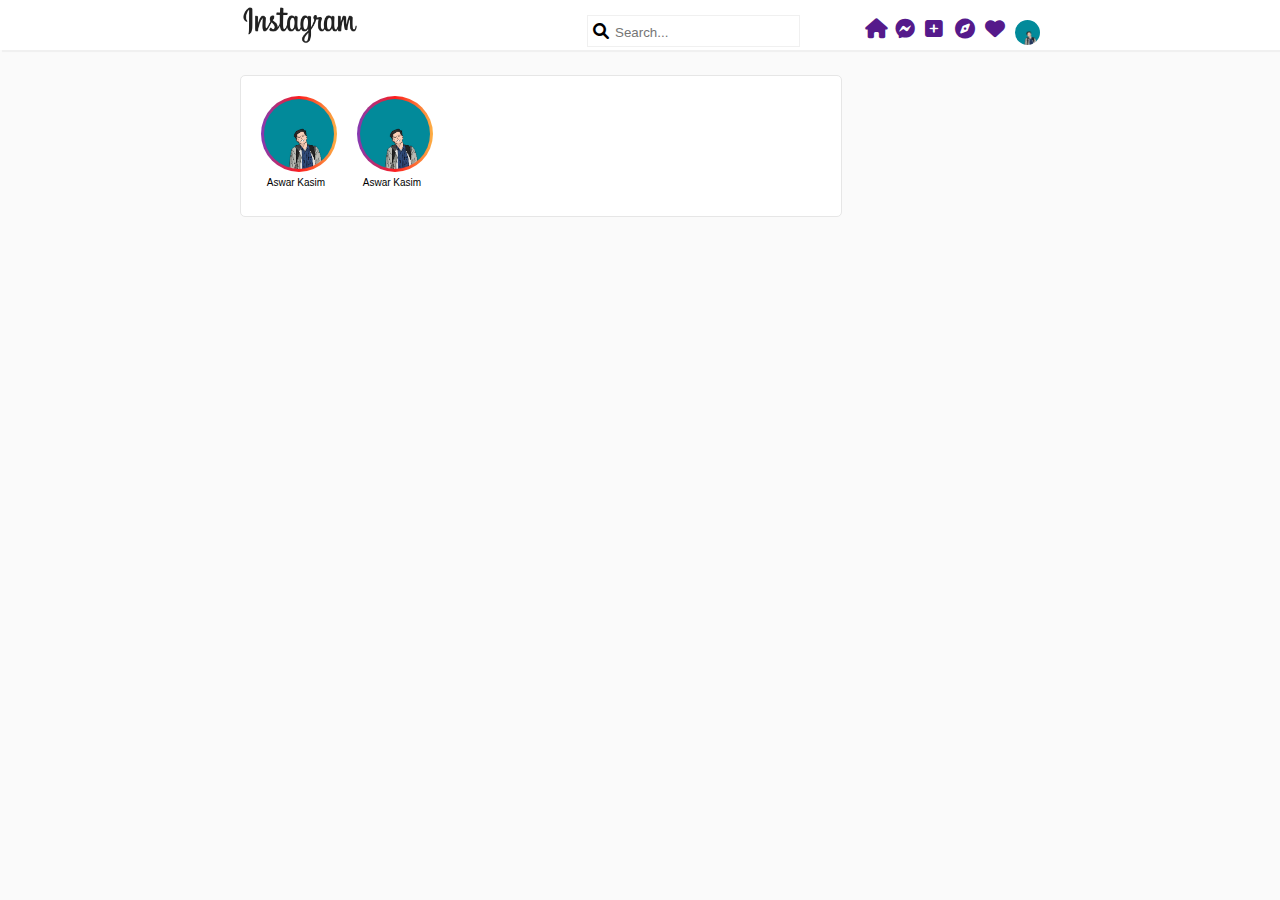
<file: 02 Story/index.html>
<!DOCTYPE html>
<html lang="en">
<head>
  <title>Document</title>
  <link rel="stylesheet" href="style.css">
  <link rel="stylesheet" href="https://cdnjs.cloudflare.com/ajax/libs/font-awesome/6.0.0-beta3/css/all.min.css">
</head>
<body>
  
  <div class="header">
    <div class="container">
      

      <div class="flex">

        <div class="col-1">
          <div class="flex">
          <img src="img/logo.png" width="120px" alt="">
            <div class="input-wrapper">
              <div class="search">
                <i class="fas fa-search"></i>
                <input type="text" class="input-search" placeholder="Search...">
              </div>
            </div>
          </div>
        </div>

        <div class="col-2">
          <div class="menu-wrapper">
            <div class="menu">
              <a href="" class="menu-link"><i class="fas fa-lg fa-home"></i></a>
              <a href="" class="menu-link"><i class="fab fa-lg fa-facebook-messenger"></i></a>
              <a href="" class="menu-link"><i class="fas fa-lg fa-plus-square"></i></a>
              <a href="" class="menu-link"><i class="fas fa-lg fa-compass"></i></a>
              <a href="" class="menu-link"><i class="fas fa-lg fa-heart"></i></a>

              <div class="img-circle">
                <img src="img/avatar.jpg" class="img-avatar" alt="">
              </div>
            </div>
          </div>
        </div>
      </div>

    </div>
  </div>

  <div class="container">
    <div class="col-1">
      <div class="card">

        <div class="flex">

          <div class="story">
            <div class="img-circle-gradient">
              <div class="img-circle-story">
                <img src="img/avatar.jpg" class="img-story" alt="">
              </div>
            </div>
            <div class="name-story-wrapper">
              <div class="name-story">Aswar Kasim</div>
            </div>
          </div>

            <div class="story">
              <div class="img-circle-gradient">
                <div class="img-circle-story">
                  <img src="img/avatar.jpg" class="img-story" alt="">
                </div>
              </div>
              <div class="name-story-wrapper">
                <div class="name-story">Aswar Kasim</div>
              </div>
            </div>


        </div>

        
      </div>
    </div>
    <div class="col-2">

    </div>
  </div>
 
</body>
</html>
</file>
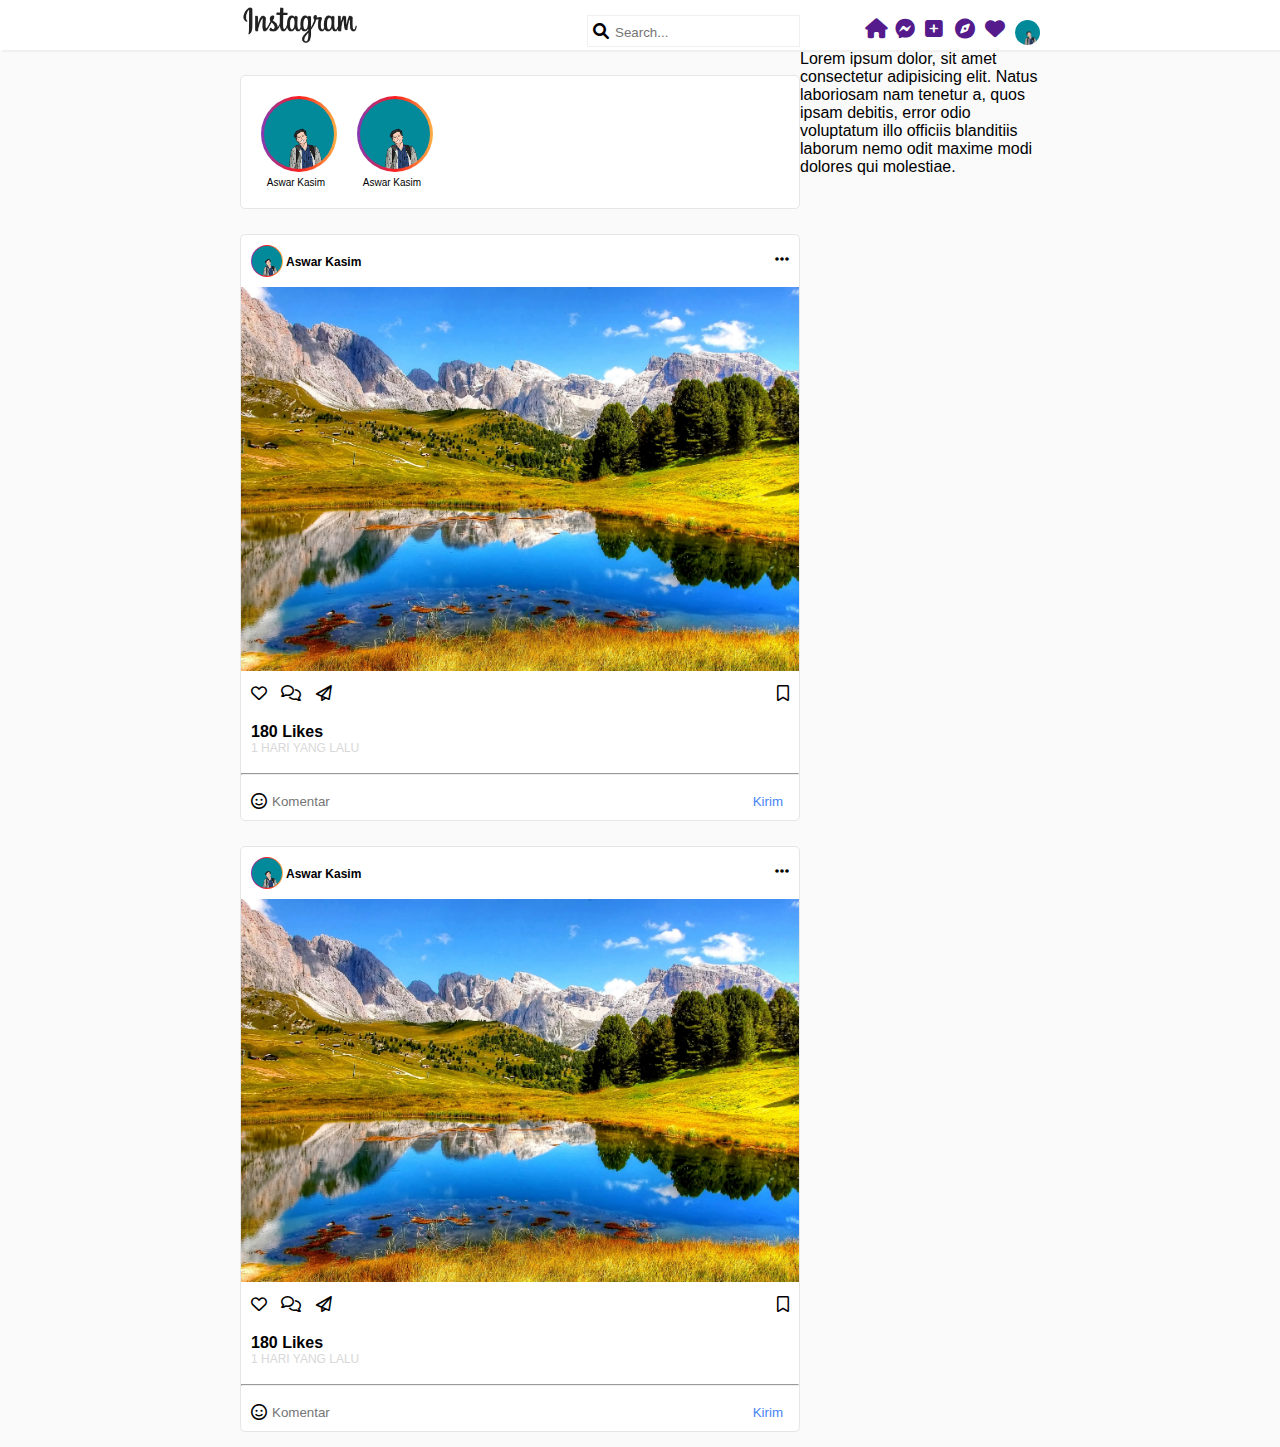
<file: 03 post/index.html>
<!DOCTYPE html>
<html lang="en">
<head>
  <title>Document</title>
  <link rel="stylesheet" href="style.css">
  <link rel="stylesheet" href="https://cdnjs.cloudflare.com/ajax/libs/font-awesome/6.0.0-beta3/css/all.min.css">
</head>
<body>
  
  <div class="header">
    <div class="container">
      

      <div class="flex">

        <div class="col-1">
          <div class="flex">
          <img src="img/logo.png" width="120px" alt="">
            <div class="input-wrapper">
              <div class="search">
                <i class="fas fa-search"></i>
                <input type="text" class="input-search" placeholder="Search...">
              </div>
            </div>
          </div>
        </div>

        <div class="col-2">
          <div class="menu-wrapper">
            <div class="menu">
              <a href="" class="menu-link"><i class="fas fa-lg fa-home"></i></a>
              <a href="" class="menu-link"><i class="fab fa-lg fa-facebook-messenger"></i></a>
              <a href="" class="menu-link"><i class="fas fa-lg fa-plus-square"></i></a>
              <a href="" class="menu-link"><i class="fas fa-lg fa-compass"></i></a>
              <a href="" class="menu-link"><i class="fas fa-lg fa-heart"></i></a>

              <div class="img-circle">
                <img src="img/avatar.jpg" class="img-avatar" alt="">
              </div>
            </div>
          </div>
        </div>
      </div>

    </div>
  </div>

  <div class="container flex">
    <div class="col-1">
      <div class="card">

        <div class="flex">

          <div class="story">
            <div class="img-circle-gradient">
              <div class="img-circle-story">
                <img src="img/avatar.jpg" class="img-story" alt="">
              </div>
            </div>
            <div class="name-story-wrapper">
              <div class="name-story">Aswar Kasim</div>
            </div>
          </div>

            <div class="story">
              <div class="img-circle-gradient">
                <div class="img-circle-story">
                  <img src="img/avatar.jpg" class="img-story" alt="">
                </div>
              </div>
              <div class="name-story-wrapper">
                <div class="name-story">Aswar Kasim</div>
              </div>
            </div>


        </div>

        
      </div>

      <div class="card-post">

        <div class="head-post flex">
          <div class="avatar-post flex">
            <div class="img-circle-gradient-post">
              <div class="img-circle-post">
                <img src="img/avatar.jpg" class="img-avatar-post" alt="">
              </div>
            </div>
            <b class="title-avatar-post">Aswar Kasim</b>

          </div>

          <div class="menu-post">
          <i class="fas fa-ellipsis-h"></i>

          </div>
        </div>

        <div class="img-post-wrapper">
          <img src="img/img.jpg" class="img-post" alt="">
        </div>

        <div class="flex">
          <div class="icon-action">
            <i class="far fa-heart "></i>
            <i class="far fa-comments"></i>
            <i class="far fa-paper-plane"></i>

          </div>
          <div class="bookmark-icon">
            <i class="far fa-bookmark"></i>
          </div>
        </div>

        <div class="like">
          <b>180 Likes</b>
          <div class="text-mute">1 HARI YANG LALU</div>
        </div>

        <hr class="line">
        <div class="comment flex">
          <i class="far fa-smile"></i>
          <input type="text" class="input-comment" placeholder="Komentar">
          <button class="btn-comment">Kirim</button>
        </div>
      </div>

      <div class="card-post">
      
        <div class="head-post flex">
          <div class="avatar-post flex">
            <div class="img-circle-gradient-post">
              <div class="img-circle-post">
                <img src="img/avatar.jpg" class="img-avatar-post" alt="">
              </div>
            </div>
            <b class="title-avatar-post">Aswar Kasim</b>
      
          </div>
      
          <div class="menu-post">
            <i class="fas fa-ellipsis-h"></i>
      
          </div>
        </div>
      
        <div class="img-post-wrapper">
          <img src="img/img.jpg" class="img-post" alt="">
        </div>
      
        <div class="flex">
          <div class="icon-action">
            <i class="far fa-heart "></i>
            <i class="far fa-comments"></i>
            <i class="far fa-paper-plane"></i>
      
          </div>
          <div class="bookmark-icon">
            <i class="far fa-bookmark"></i>
          </div>
        </div>
      
        <div class="like">
          <b>180 Likes</b>
          <div class="text-mute">1 HARI YANG LALU</div>
        </div>
      
        <hr class="line">
        <div class="comment flex">
          <i class="far fa-smile"></i>
          <input type="text" class="input-comment" placeholder="Komentar">
          <button class="btn-comment">Kirim</button>
        </div>
      </div>

      
      
    </div>
    <div class="col-2">
      Lorem ipsum dolor, sit amet consectetur adipisicing elit. Natus laboriosam nam tenetur a, quos ipsam debitis, error odio voluptatum illo officiis blanditiis laborum nemo odit maxime modi dolores qui molestiae.
    </div>


    
  </div>
 
</body>
</html>
</file>
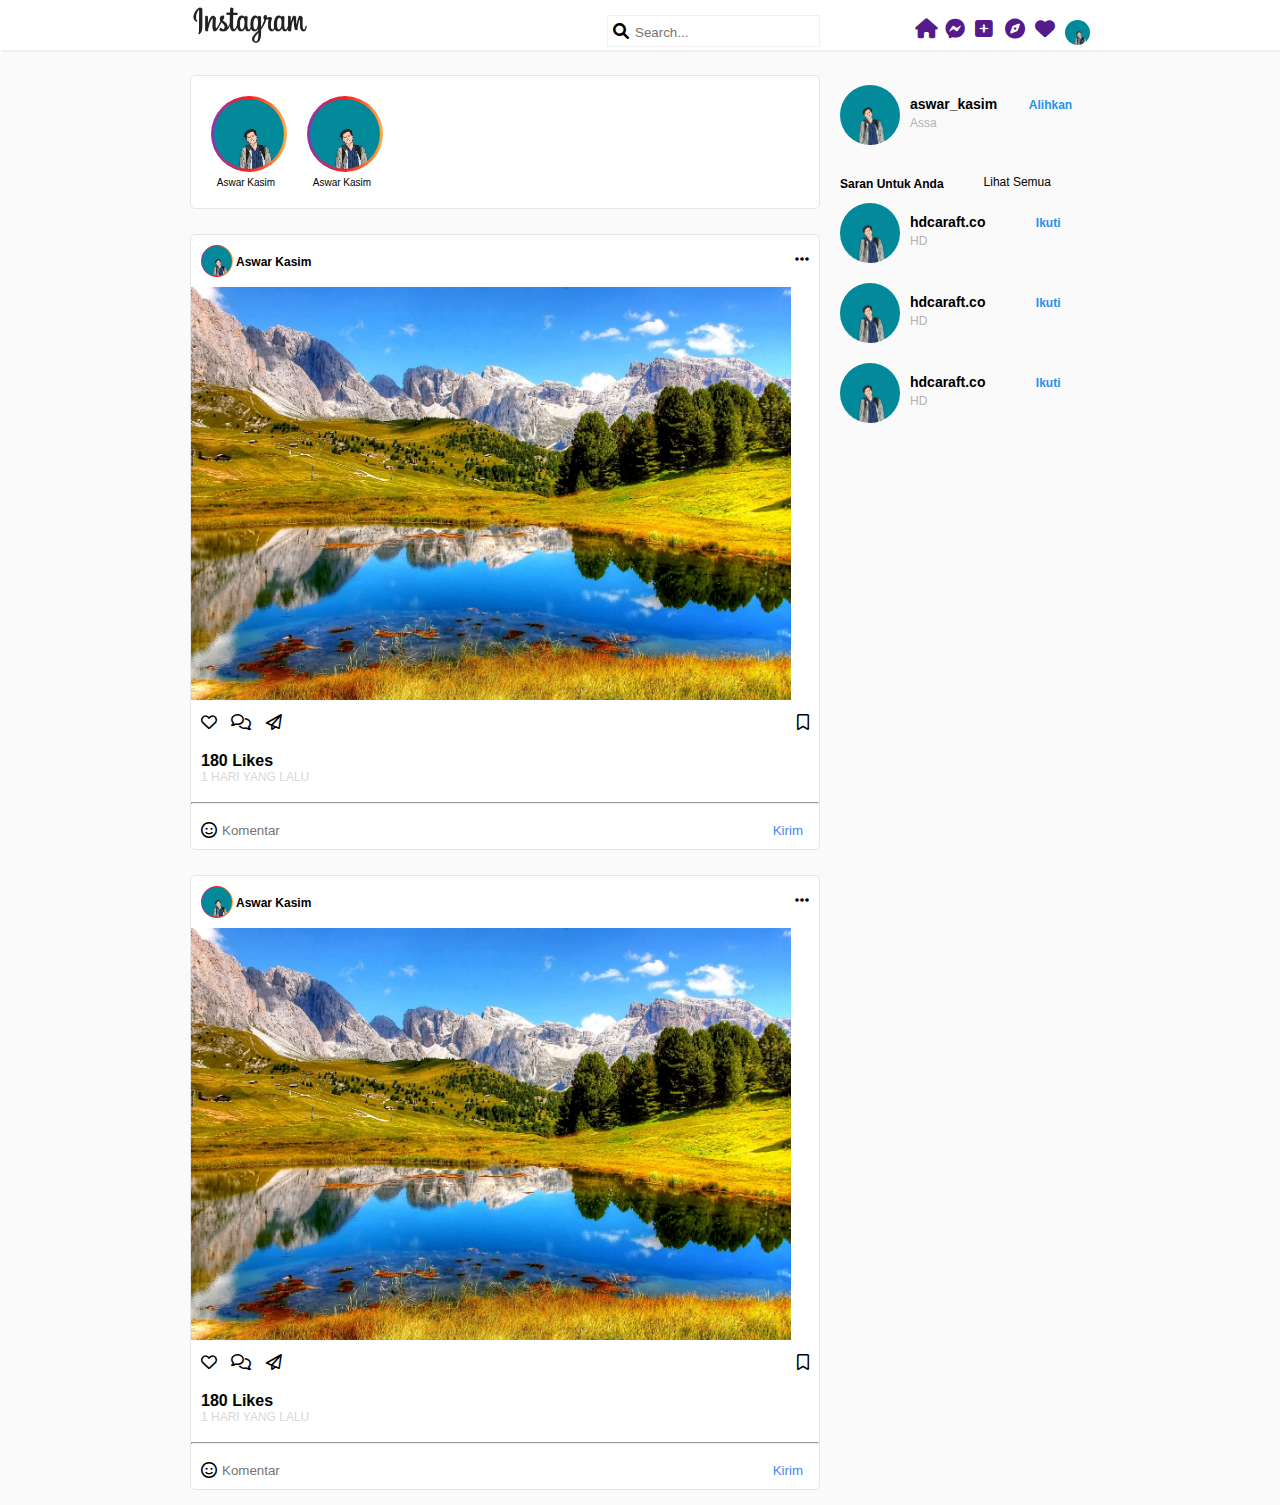
<file: 04 sideuser/index.html>
<!DOCTYPE html>
<html lang="en">
<head>
  <title>Document</title>
  <link rel="stylesheet" href="style.css">
  <link rel="stylesheet" href="https://cdnjs.cloudflare.com/ajax/libs/font-awesome/6.0.0-beta3/css/all.min.css">
</head>
<body>
  
  <div class="header">
    <div class="container">
      

      <div class="flex">

        <div class="col-1">
          <div class="flex">
          <img src="img/logo.png" width="120px" alt="">
            <div class="input-wrapper">
              <div class="search">
                <i class="fas fa-search"></i>
                <input type="text" class="input-search" placeholder="Search...">
              </div>
            </div>
          </div>
        </div>

        <div class="col-2">
          <div class="menu-wrapper">
            <div class="menu">
              <a href="" class="menu-link"><i class="fas fa-lg fa-home"></i></a>
              <a href="" class="menu-link"><i class="fab fa-lg fa-facebook-messenger"></i></a>
              <a href="" class="menu-link"><i class="fas fa-lg fa-plus-square"></i></a>
              <a href="" class="menu-link"><i class="fas fa-lg fa-compass"></i></a>
              <a href="" class="menu-link"><i class="fas fa-lg fa-heart"></i></a>

              <div class="img-circle">
                <img src="img/avatar.jpg" class="img-avatar" alt="">
              </div>
            </div>
          </div>
        </div>
      </div>

    </div>
  </div>

  <div class="container flex">
    <div class="col-1">
      <div class="card">

        <div class="flex">

          <div class="story">
            <div class="img-circle-gradient">
              <div class="img-circle-story">
                <img src="img/avatar.jpg" class="img-story" alt="">
              </div>
            </div>
            <div class="name-story-wrapper">
              <div class="name-story">Aswar Kasim</div>
            </div>
          </div>

            <div class="story">
              <div class="img-circle-gradient">
                <div class="img-circle-story">
                  <img src="img/avatar.jpg" class="img-story" alt="">
                </div>
              </div>
              <div class="name-story-wrapper">
                <div class="name-story">Aswar Kasim</div>
              </div>
            </div>


        </div>

        
      </div>

      <div class="card-post">

        <div class="head-post flex">
          <div class="avatar-post flex">
            <div class="img-circle-gradient-post">
              <div class="img-circle-post">
                <img src="img/avatar.jpg" class="img-avatar-post" alt="">
              </div>
            </div>
            <b class="title-avatar-post">Aswar Kasim</b>

          </div>

          <div class="menu-post">
          <i class="fas fa-ellipsis-h"></i>

          </div>
        </div>

        <div class="img-post-wrapper">
          <img src="img/img.jpg" class="img-post" alt="">
        </div>

        <div class="flex">
          <div class="icon-action">
            <i class="far fa-heart "></i>
            <i class="far fa-comments"></i>
            <i class="far fa-paper-plane"></i>

          </div>
          <div class="bookmark-icon">
            <i class="far fa-bookmark"></i>
          </div>
        </div>

        <div class="like">
          <b>180 Likes</b>
          <div class="text-mute">1 HARI YANG LALU</div>
        </div>

        <hr class="line">
        <div class="comment flex">
          <i class="far fa-smile"></i>
          <input type="text" class="input-comment" placeholder="Komentar">
          <button class="btn-comment">Kirim</button>
        </div>
      </div>

      <div class="card-post">
      
        <div class="head-post flex">
          <div class="avatar-post flex">
            <div class="img-circle-gradient-post">
              <div class="img-circle-post">
                <img src="img/avatar.jpg" class="img-avatar-post" alt="">
              </div>
            </div>
            <b class="title-avatar-post">Aswar Kasim</b>
      
          </div>
      
          <div class="menu-post">
            <i class="fas fa-ellipsis-h"></i>
      
          </div>
        </div>
      
        <div class="img-post-wrapper">
          <img src="img/img.jpg" class="img-post" alt="">
        </div>
      
        <div class="flex">
          <div class="icon-action">
            <i class="far fa-heart "></i>
            <i class="far fa-comments"></i>
            <i class="far fa-paper-plane"></i>
      
          </div>
          <div class="bookmark-icon">
            <i class="far fa-bookmark"></i>
          </div>
        </div>
      
        <div class="like">
          <b>180 Likes</b>
          <div class="text-mute">1 HARI YANG LALU</div>
        </div>
      
        <hr class="line">
        <div class="comment flex">
          <i class="far fa-smile"></i>
          <input type="text" class="input-comment" placeholder="Komentar">
          <button class="btn-comment">Kirim</button>
        </div>
      </div>

      
      
    </div>

    <div class="col-2">
      <div class="wrapper-side-user">

        <div class="flex">
            <div class="img-circle-user-side">
              <img src="img/avatar.jpg" class="img-avatar-user-side" alt="">
            </div>

            <div class="wrapper-title-side-user">
              <div class="title">
                <b class="title-avatar-side-user">aswar_kasim</b><br>
                <span class="username">Assa</span>
              </div>
            </div>

 
            <div class="link-user-wrapper">
              <a href="#" class="link-user"><b>Alihkan</b></a>
            </div>
        
        </div>

        <div class="flex mt-20">
          <p class="text-saran"><b>Saran Untuk Anda</b></p>
          <a href="#" class="link-lihat">Lihat Semua</a>
        </div>

        <div class="flex">
          <div class="img-circle-user-side">
            <img src="img/avatar.jpg" class="img-avatar-user-side" alt="">
          </div>
        
          <div class="wrapper-title-side-user">
            <div class="title">
              <b class="title-avatar-side-user">hdcaraft.co</b><br>
              <span class="username">HD</span>
            </div>
          </div>
        
        
          <div class="link-user-wrapper">
            <a href="#" class="link-user"><b>Ikuti</b></a>
          </div>
        
        </div>

        <div class="divide"></div>

        <div class="flex">
          <div class="img-circle-user-side">
            <img src="img/avatar.jpg" class="img-avatar-user-side" alt="">
          </div>
        
          <div class="wrapper-title-side-user">
            <div class="title">
              <b class="title-avatar-side-user">hdcaraft.co</b><br>
              <span class="username">HD</span>
            </div>
          </div>
        
        
          <div class="link-user-wrapper">
            <a href="#" class="link-user"><b>Ikuti</b></a>
          </div>
        
        </div>

<div class="divide"></div>
          <div class="flex">
            <div class="img-circle-user-side">
              <img src="img/avatar.jpg" class="img-avatar-user-side" alt="">
            </div>
          
            <div class="wrapper-title-side-user">
              <div class="title">
                <b class="title-avatar-side-user">hdcaraft.co</b><br>
                <span class="username">HD</span>
              </div>
            </div>
          
          
            <div class="link-user-wrapper">
              <a href="#" class="link-user"><b>Ikuti</b></a>
            </div>
          
          </div>

        
      </div>

    </div>


    
  </div>
 
</body>
</html>
</file>
<file: 02 Story/style.css>
body {
  margin: 0px;
  padding: 0px;
  background-color: #fafafa;
  font-family: sans-serif;
}

.container {
  width: 800px;
  margin: 0px auto;
}
.header {
  background-color: white;
  width: 100%;
  height: 50px;
  box-shadow: 2px 2px 1px #f0f0f0;
}

.col-1 {
  width: 70%;
}

.col-2 {
  width: 30%;
}

.flex {
  display: flex;
}

.input-wrapper {
  width: 100%;
}

.search {
  float: right;
  border: 1px solid #f0f0f0;
  padding: 5px;
  height: 20px;
  margin-top: 15px;
}

.input-search {
  height: 20px;
  border: 0px solid transparent;
}

.menu-wrapper {
  width: 100%;
}

.menu {
  float: right;
  margin-top: 20px;
  display: flex;
}

.menu-link {
  width: 20px !important;
  height: 20px;
  margin-left: 10px;
}

.img-circle {
  width: 25px;
  height: 25px;
  overflow: hidden;
  border-radius: 50%;
  margin-left: 10px;
  border-bottom: 10px;
}

.img-avatar {
  width: 30px;
}

.card {
  width: 100%;
  height: 100px;
  background-color: white;
  border: 1px solid #e6e6e6;
  margin-top: 25px;
  border-radius: 5px;
  padding: 20px;
}

.img-circle-gradient {
  width: 70px;
  height: 70px;
  border-radius: 50%;
  padding: 3px;
  background: linear-gradient(
    90deg,
    rgba(131, 58, 180, 1) 0%,
    rgba(253, 29, 29, 1) 50%,
    rgba(252, 176, 69, 1) 100%
  );
}

.story {
  margin-right: 20px;
}

.img-circle-story {
  max-width: 70px;
  max-height: 70px;
  border-radius: 50%;
  overflow: hidden;
}

.img-story {
  width: 80px;
}

.name-story-wrapper {
  width: 70px;
  text-align: center;
}
.name-story {
  font-size: 10px;
  margin-top: 5px;
}
</file>
<file: 03 post/style.css>
body {
  margin: 0px;
  padding: 0px;
  background-color: #fafafa;
  font-family: sans-serif;
}

.container {
  width: 800px;
  margin: 0px auto;
}
.header {
  background-color: white;
  width: 100%;
  height: 50px;
  box-shadow: 2px 2px 1px #f0f0f0;
}

.col-1 {
  width: 70%;
}

.col-2 {
  width: 30%;
}

.flex {
  display: flex;
}

.input-wrapper {
  width: 100%;
}

.search {
  float: right;
  border: 1px solid #f0f0f0;
  padding: 5px;
  height: 20px;
  margin-top: 15px;
}

.input-search {
  height: 20px;
  border: 0px solid transparent;
}

.menu-wrapper {
  width: 100%;
}

.menu {
  float: right;
  margin-top: 20px;
  display: flex;
}

.menu-link {
  width: 20px !important;
  height: 20px;
  margin-left: 10px;
}

.img-circle {
  width: 25px;
  height: 25px;
  overflow: hidden;
  border-radius: 50%;
  margin-left: 10px;
  border-bottom: 10px;
}

.img-avatar {
  width: 30px;
}

.card {
  max-width: 100%;
  background-color: white;
  border: 1px solid #e6e6e6;
  margin-top: 25px;
  border-radius: 5px;
  padding: 20px;
}

.img-circle-gradient {
  width: 70px;
  height: 70px;
  border-radius: 50%;
  padding: 3px;
  background: linear-gradient(
    90deg,
    rgba(131, 58, 180, 1) 0%,
    rgba(253, 29, 29, 1) 50%,
    rgba(252, 176, 69, 1) 100%
  );
}

.story {
  margin-right: 20px;
}

.img-circle-story {
  max-width: 70px;
  max-height: 70px;
  border-radius: 50%;
  overflow: hidden;
}

.img-story {
  max-width: 80px;
}

.name-story-wrapper {
  width: 70px;
  text-align: center;
}
.name-story {
  font-size: 10px;
  margin-top: 5px;
}

.img-circle-gradient-post {
  width: 30px;
  height: 30px;
  border-radius: 50%;
  padding: 1px;
  background: linear-gradient(
    90deg,
    rgba(131, 58, 180, 1) 0%,
    rgba(253, 29, 29, 1) 50%,
    rgba(252, 176, 69, 1) 100%
  );
}

.avatar-post {
  width: 70%;
}

.menu-post {
  width: 30%;
  text-align: right;
  margin-top: 6px;
}

.img-circle-post {
  max-width: 30px;
  max-height: 30px;
  border-radius: 50%;
  overflow: hidden;
}
.img-avatar-post {
  max-width: 35px;
}

.title-avatar-post {
  font-size: 12px;
  margin-top: 10px;
  margin-left: 3px;
  float: right;
}

.img-post-wrapper {
  max-width: 600px;
  max-height: 600px;
  overflow: hidden;
  padding-left: 0px;
  padding-right: 0px;
}
.img-post {
  width: 100%;
}

.head-post {
  padding: 10px;
}
.card-post {
  max-width: 100%;
  background-color: white;
  border: 1px solid #e6e6e6;
  margin-top: 25px;
  border-radius: 5px;
  margin-bottom: 15px;
}

.icon-action {
  width: 70%;
  margin: 10px;
}

.icon-action i {
  margin-right: 10px;
}

.bookmark-icon {
  width: 30%;
  text-align: right;
  padding: 10px;
}

.like {
  padding: 10px;
}

.text-mute {
  font-size: 12px;
  color: #d8d8d8;
}

.comment {
  padding: 10px;
}

.input-comment {
  border: 0px solid #f0f0f0;
  margin-left: 3px;
  width: 100%;
}

.btn-comment {
  border: 0px solid transparent;
  background-color: transparent;
  color: #4784f4;
}

.line {
  background-color: #d8d8d8;
}
</file>
<file: 04 sideuser/style.css>
body {
  margin: 0px;
  padding: 0px;
  background-color: #fafafa;
  font-family: sans-serif;
}

.container {
  width: 900px;
  margin: 0px auto;
}
.header {
  background-color: white;
  width: 100%;
  height: 50px;
  box-shadow: 2px 2px 1px #f0f0f0;
}

.col-1 {
  width: 70%;
}

.col-2 {
  width: 30%;
}

.flex {
  display: flex;
}

.input-wrapper {
  width: 100%;
}

.search {
  float: right;
  border: 1px solid #f0f0f0;
  padding: 5px;
  height: 20px;
  margin-top: 15px;
}

.input-search {
  height: 20px;
  border: 0px solid transparent;
}

.menu-wrapper {
  width: 100%;
}

.menu {
  float: right;
  margin-top: 20px;
  display: flex;
}

.menu-link {
  width: 20px !important;
  height: 20px;
  margin-left: 10px;
}

.img-circle {
  width: 25px;
  height: 25px;
  overflow: hidden;
  border-radius: 50%;
  margin-left: 10px;
  border-bottom: 10px;
}

.img-avatar {
  width: 30px;
}

.card {
  max-width: 100%;
  background-color: white;
  border: 1px solid #e6e6e6;
  margin-top: 25px;
  border-radius: 5px;
  padding: 20px;
}

.img-circle-gradient {
  width: 70px;
  height: 70px;
  border-radius: 50%;
  padding: 3px;
  background: linear-gradient(
    90deg,
    rgba(131, 58, 180, 1) 0%,
    rgba(253, 29, 29, 1) 50%,
    rgba(252, 176, 69, 1) 100%
  );
}

.story {
  margin-right: 20px;
}

.img-circle-story {
  max-width: 70px;
  max-height: 70px;
  border-radius: 50%;
  overflow: hidden;
}

.img-story {
  max-width: 80px;
}

.name-story-wrapper {
  width: 70px;
  text-align: center;
}
.name-story {
  font-size: 10px;
  margin-top: 5px;
}

.img-circle-gradient-post {
  width: 30px;
  height: 30px;
  border-radius: 50%;
  padding: 1px;
  background: linear-gradient(
    90deg,
    rgba(131, 58, 180, 1) 0%,
    rgba(253, 29, 29, 1) 50%,
    rgba(252, 176, 69, 1) 100%
  );
}

.avatar-post {
  width: 70%;
}

.menu-post {
  width: 30%;
  text-align: right;
  margin-top: 6px;
}

.img-circle-post {
  max-width: 30px;
  max-height: 30px;
  border-radius: 50%;
  overflow: hidden;
}
.img-avatar-post {
  max-width: 35px;
}

.title-avatar-post {
  font-size: 12px;
  margin-top: 10px;
  margin-left: 3px;
  float: right;
}

.img-post-wrapper {
  max-width: 600px;
  max-height: 600px;
  overflow: hidden;
  padding-left: 0px;
  padding-right: 0px;
}
.img-post {
  width: 100%;
}

.head-post {
  padding: 10px;
}
.card-post {
  max-width: 100%;
  background-color: white;
  border: 1px solid #e6e6e6;
  margin-top: 25px;
  border-radius: 5px;
  margin-bottom: 15px;
}

.icon-action {
  width: 70%;
  margin: 10px;
}

.icon-action i {
  margin-right: 10px;
}

.bookmark-icon {
  width: 30%;
  text-align: right;
  padding: 10px;
}

.like {
  padding: 10px;
}

.text-mute {
  font-size: 12px;
  color: #d8d8d8;
}

.comment {
  padding: 10px;
}

.input-comment {
  border: 0px solid #f0f0f0;
  margin-left: 3px;
  width: 100%;
}

.btn-comment {
  border: 0px solid transparent;
  background-color: transparent;
  color: #4784f4;
}

.line {
  background-color: #d8d8d8;
}

.wrapper-side-user {
  margin-top: 35px;
  padding-left: 20px;
}

.img-circle-user-side {
  max-width: 60px;
  max-height: 60px;
  border-radius: 50%;
  overflow: hidden;
}

.img-avatar-user-side {
  max-width: 60px;
}

.wrapper-title-side-user {
  margin-left: 10px;
  margin-top: 10px;
}

.title-avatar-side-user {
  font-size: 14px;
}

.username {
  color: #b2b2b2;
  font-size: 12px;
}

.link-user-wrapper {
  width: 30%;
  text-align: right;
  margin-top: 10px;
}

.link-user {
  font-size: 12px;
  text-decoration: none;
  color: #2593ec;
}

.text-saran {
  font-size: 12px;
}

.link-lihat {
  font-size: 12px;
  text-decoration: none;
  color: #000000;
  margin-left: 40px;
  margin-top: 10px;
}

.mt-20 {
  margin-top: 20px;
}

.divide {
  margin-top: 20px;
  margin-bottom: 20px;
}
</file>
